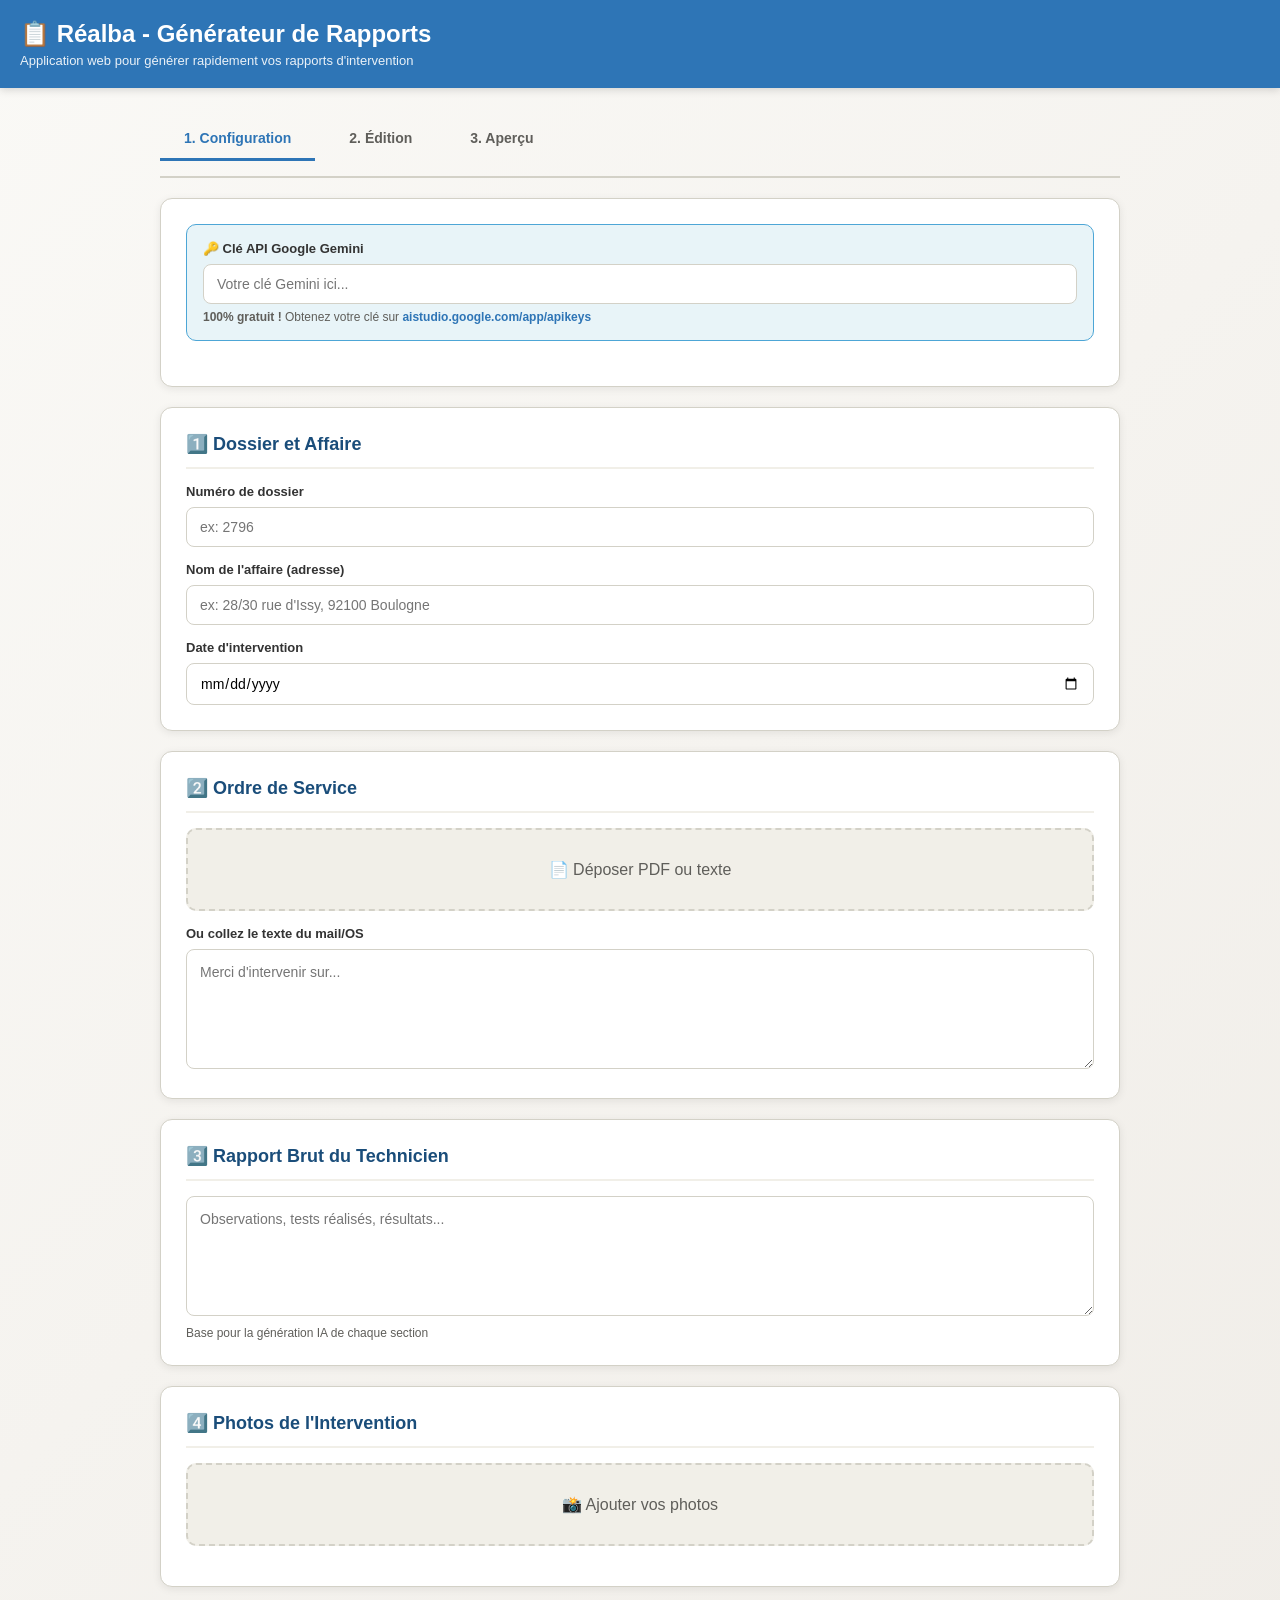
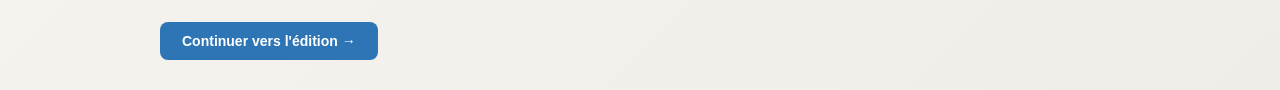
<file: index.html>
<!DOCTYPE html>
<html lang="fr">
<head>
    <meta charset="UTF-8">
    <meta name="viewport" content="width=device-width, initial-scale=1.0">
    <title>Réalba - Générateur de Rapports</title>
    <style>
        * {
            margin: 0;
            padding: 0;
            box-sizing: border-box;
        }

        :root {
            --bleu: #2E75B6;
            --bleu-fonce: #1a4d7a;
            --gris: #5f5e5a;
            --gris-clair: #f1efe8;
            --bord: #d3d1c7;
            --texte: #1a1a1a;
            --vert: #3b6d11;
            --rouge: #a32d2d;
            --blanc: #ffffff;
        }

        body {
            font-family: 'Segoe UI', Tahoma, Geneva, Verdana, sans-serif;
            color: var(--texte);
            background: linear-gradient(135deg, #faf9f6 0%, #f0ede8 100%);
            min-height: 100vh;
        }

        .navbar {
            background: var(--bleu);
            color: white;
            padding: 20px;
            box-shadow: 0 2px 8px rgba(0,0,0,0.15);
        }

        .navbar h1 {
            font-size: 24px;
            margin-bottom: 5px;
        }

        .navbar p {
            font-size: 13px;
            opacity: 0.9;
        }

        .container {
            max-width: 1000px;
            margin: 0 auto;
            padding: 30px 20px;
        }

        .card {
            background: var(--blanc);
            border-radius: 12px;
            padding: 25px;
            margin-bottom: 20px;
            box-shadow: 0 2px 8px rgba(0,0,0,0.08);
            border: 1px solid var(--bord);
        }

        .card h2 {
            font-size: 18px;
            color: var(--bleu-fonce);
            margin-bottom: 15px;
            padding-bottom: 12px;
            border-bottom: 2px solid var(--gris-clair);
        }

        label {
            display: block;
            font-size: 13px;
            font-weight: 600;
            color: #333;
            margin-bottom: 8px;
            margin-top: 15px;
        }

        label:first-of-type {
            margin-top: 0;
        }

        input[type="text"],
        input[type="date"],
        input[type="password"],
        textarea,
        select {
            width: 100%;
            padding: 11px 13px;
            border: 1px solid var(--bord);
            border-radius: 8px;
            font-size: 14px;
            font-family: inherit;
            transition: all 0.2s ease;
        }

        input[type="text"]:focus,
        input[type="date"]:focus,
        input[type="password"]:focus,
        textarea:focus,
        select:focus {
            outline: none;
            border-color: var(--bleu);
            box-shadow: 0 0 0 3px rgba(46, 117, 182, 0.1);
        }

        textarea {
            resize: vertical;
            line-height: 1.6;
            min-height: 120px;
        }

        .btn {
            display: inline-block;
            padding: 11px 22px;
            border: none;
            border-radius: 8px;
            font-size: 14px;
            font-weight: 600;
            cursor: pointer;
            transition: all 0.2s ease;
            margin-right: 10px;
            margin-top: 15px;
        }

        .btn-primary {
            background: var(--bleu);
            color: var(--blanc);
        }

        .btn-primary:hover {
            background: var(--bleu-fonce);
            transform: translateY(-2px);
            box-shadow: 0 4px 12px rgba(46, 117, 182, 0.3);
        }

        .btn-secondary {
            background: var(--gris-clair);
            color: var(--texte);
            border: 1px solid var(--bord);
        }

        .btn-secondary:hover {
            background: var(--bord);
        }

        .btn:disabled {
            opacity: 0.5;
            cursor: not-allowed;
        }

        .hint {
            font-size: 12px;
            color: var(--gris);
            margin-top: 6px;
        }

        .hint a {
            color: var(--bleu);
            text-decoration: none;
            font-weight: 600;
        }

        .hint a:hover {
            text-decoration: underline;
        }

        .api-panel {
            background: #e8f4f8;
            border: 1px solid #4da6d6;
            border-radius: 10px;
            padding: 16px;
            margin-bottom: 20px;
        }

        .api-panel .badge {
            display: inline-block;
            background: var(--vert);
            color: var(--blanc);
            padding: 3px 10px;
            border-radius: 4px;
            font-size: 11px;
            font-weight: 700;
            margin-left: 8px;
        }

        .tabs {
            display: flex;
            gap: 10px;
            margin-bottom: 20px;
            border-bottom: 2px solid var(--bord);
            padding-bottom: 15px;
        }

        .tab-btn {
            padding: 12px 24px;
            background: transparent;
            border: none;
            cursor: pointer;
            font-size: 14px;
            font-weight: 600;
            color: var(--gris);
            border-bottom: 3px solid transparent;
            transition: all 0.3s ease;
        }

        .tab-btn.active {
            color: var(--bleu);
            border-bottom-color: var(--bleu);
        }

        .tab-btn:hover {
            color: var(--bleu-fonce);
        }

        .tab-content {
            display: none;
        }

        .tab-content.active {
            display: block;
            animation: fadeIn 0.3s ease;
        }

        @keyframes fadeIn {
            from { opacity: 0; transform: translateY(10px); }
            to { opacity: 1; transform: translateY(0); }
        }

        .sections-grid {
            display: grid;
            grid-template-columns: repeat(auto-fit, minmax(200px, 1fr));
            gap: 15px;
            margin: 15px 0;
        }

        .section-btn {
            padding: 15px;
            background: var(--gris-clair);
            border: 2px solid var(--bord);
            border-radius: 8px;
            cursor: pointer;
            transition: all 0.2s ease;
            text-align: center;
        }

        .section-btn:hover {
            border-color: var(--bleu);
            box-shadow: 0 4px 12px rgba(46, 117, 182, 0.15);
        }

        .section-btn.active {
            background: #eaf2fa;
            border-color: var(--bleu);
        }

        .section-btn .icon {
            font-size: 28px;
            margin-bottom: 8px;
        }

        .section-btn h3 {
            font-size: 14px;
            color: var(--bleu-fonce);
            margin-bottom: 5px;
        }

        .thumbnails {
            display: flex;
            flex-wrap: wrap;
            gap: 12px;
            margin-top: 15px;
        }

        .thumbnail {
            position: relative;
            width: 90px;
            height: 70px;
            border-radius: 8px;
            overflow: hidden;
            border: 1px solid var(--bord);
            cursor: pointer;
            transition: all 0.2s ease;
        }

        .thumbnail:hover {
            box-shadow: 0 2px 8px rgba(0,0,0,0.15);
            transform: scale(1.05);
        }

        .thumbnail img {
            width: 100%;
            height: 100%;
            object-fit: cover;
        }

        .thumbnail .remove-btn {
            position: absolute;
            top: 2px;
            right: 2px;
            background: rgba(0,0,0,0.7);
            color: white;
            border: none;
            border-radius: 50%;
            width: 22px;
            height: 22px;
            cursor: pointer;
            font-size: 14px;
            display: flex;
            align-items: center;
            justify-content: center;
        }

        .message {
            padding: 14px 16px;
            border-radius: 8px;
            margin-bottom: 15px;
            font-size: 13px;
        }

        .message.success {
            background: #d4edda;
            color: #155724;
            border: 1px solid #c3e6cb;
        }

        .message.error {
            background: #f8d7da;
            color: #721c24;
            border: 1px solid #f5c6cb;
        }

        .dropzone {
            border: 2px dashed var(--bord);
            border-radius: 10px;
            padding: 30px 20px;
            text-align: center;
            color: var(--gris);
            cursor: pointer;
            transition: all 0.2s ease;
            background: var(--gris-clair);
            margin: 15px 0;
        }

        .dropzone:hover {
            border-color: var(--bleu);
            background: #eaf2fa;
            color: var(--bleu);
        }
    </style>
</head>
<body>
    <div class="navbar">
        <h1>📋 Réalba - Générateur de Rapports</h1>
        <p>Application web pour générer rapidement vos rapports d'intervention</p>
    </div>

    <div class="container">
        <div class="tabs">
            <button class="tab-btn active" data-tab="setup">1. Configuration</button>
            <button class="tab-btn" data-tab="editor">2. Édition</button>
            <button class="tab-btn" data-tab="preview">3. Aperçu</button>
        </div>

        <!-- TAB: SETUP -->
        <div class="tab-content active" id="setup">
            <div class="card">
                <div class="api-panel">
                    <label>🔑 Clé API Google Gemini <span id="api-status"></span></label>
                    <input type="password" id="api-key" placeholder="Votre clé Gemini ici...">
                    <div class="hint">
                        <strong>100% gratuit !</strong> Obtenez votre clé sur
                        <a href="https://aistudio.google.com/app/apikeys" target="_blank">aistudio.google.com/app/apikeys</a>
                    </div>
                </div>
            </div>

            <div class="card">
                <h2>1️⃣ Dossier et Affaire</h2>
                <label>Numéro de dossier</label>
                <input type="text" id="dossier" placeholder="ex: 2796">
                <label>Nom de l'affaire (adresse)</label>
                <input type="text" id="affaire-nom" placeholder="ex: 28/30 rue d'Issy, 92100 Boulogne">
                <label>Date d'intervention</label>
                <input type="date" id="date-intervention">
            </div>

            <div class="card">
                <h2>2️⃣ Ordre de Service</h2>
                <div class="dropzone" id="os-drop">📄 Déposer PDF ou texte</div>
                <input type="file" id="os-file" accept="application/pdf" style="display:none;">
                <label>Ou collez le texte du mail/OS</label>
                <textarea id="os-text" placeholder="Merci d'intervenir sur..."></textarea>
            </div>

            <div class="card">
                <h2>3️⃣ Rapport Brut du Technicien</h2>
                <textarea id="tech-report" placeholder="Observations, tests réalisés, résultats..."></textarea>
                <div class="hint">Base pour la génération IA de chaque section</div>
            </div>

            <div class="card">
                <h2>4️⃣ Photos de l'Intervention</h2>
                <div class="dropzone" id="photos-drop">📸 Ajouter vos photos</div>
                <input type="file" id="photos-file" accept="image/*" multiple style="display:none;">
                <div class="thumbnails" id="photo-thumbs"></div>
            </div>

            <button class="btn btn-primary" id="go-editor">Continuer vers l'édition →</button>
        </div>

        <!-- TAB: EDITOR -->
        <div class="tab-content" id="editor">
            <div class="card">
                <h2>Titre du Rapport</h2>
                <input type="text" id="titre-input" placeholder="Titre du rapport">
            </div>

            <div class="card">
                <h2>Sections</h2>
                <div class="sections-grid" id="sections-container"></div>
            </div>

            <div class="card">
                <h2 id="section-title">Titre</h2>
                <div style="display: flex; justify-content: space-between;">
                    <h3 style="margin-bottom: 15px;">Texte</h3>
                    <button class="btn btn-secondary" id="gen-ai-btn" style="margin: 0;">✨ Générer avec l'IA</button>
                </div>
                <textarea id="section-text"></textarea>
                <div id="photos-section"></div>
            </div>
        </div>

        <!-- TAB: PREVIEW -->
        <div class="tab-content" id="preview">
            <div style="display: flex; gap: 10px; margin-bottom: 20px;">
                <button class="btn btn-secondary" id="back-preview">← Retour</button>
                <button class="btn btn-primary" id="generate-docx">📥 Télécharger Word</button>
                <button class="btn btn-primary" id="generate-pdf">📥 Télécharger PDF</button>
            </div>
            <div class="card" id="preview-content" style="max-width: 800px; margin: 0 auto;">
                <!-- Preview rendered here -->
            </div>
        </div>
    </div>

    <script src="app.js"></script>
</body>
</html>
</file>
